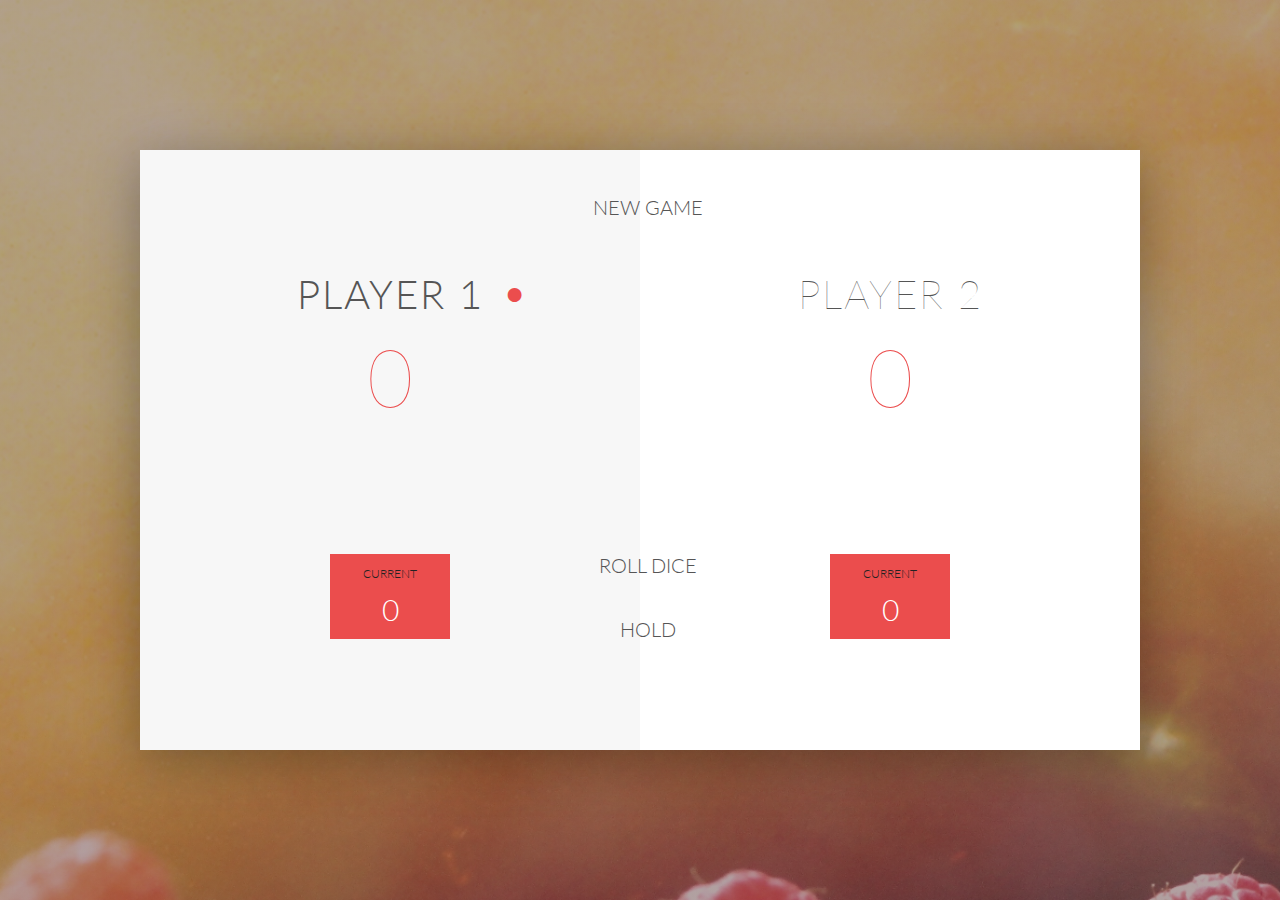
<file: pig-game/index.html>
<!DOCTYPE html>
<html lang="en">
    <head>
        <meta charset="UTF-8">
        <link href="https://fonts.googleapis.com/css?family=Lato:100,300,600" rel="stylesheet" type="text/css">
        <link href="http://code.ionicframework.com/ionicons/2.0.1/css/ionicons.min.css" rel="stylesheet" type="text/css">
        <link type="text/css" rel="stylesheet" href="style.css">
        
        <title>Pig Game</title>
    </head>

    <body>
        <div class="wrapper clearfix">
            <div class="player-0-panel active">
                <div class="player-name" id="name-0">Player 1</div>
                <div class="player-score" id="score-0">43</div>
                <div class="player-current-box">
                    <div class="player-current-label">Current</div>
                    <div class="player-current-score" id="current-0">11</div>
                </div>
            </div>
            
            <div class="player-1-panel">
                <div class="player-name" id="name-1">Player 2</div>
                <div class="player-score" id="score-1">72</div>
                <div class="player-current-box">
                    <div class="player-current-label">Current</div>
                    <div class="player-current-score" id="current-1">0</div>
                </div>
            </div>
            
            <button class="btn-new"><i class="ion-ios-plus-outline"></i>New game</button>
            <button class="btn-roll"><i class="ion-ios-loop"></i>Roll dice</button>
            <button class="btn-hold"><i class="ion-ios-download-outline"></i>Hold</button>
            
            <img src="dice-5.png" alt="Dice" class="dice1">
            <img src="dice-4.png" alt="Dice" class="dice2">
        </div>
        
        <script src="app.js"></script>
    </body>
</html>
</file>
<file: pig-game/style.css>
/**********************************************
*** GENERAL
**********************************************/

* {
    margin: 0;
    padding: 0;
    box-sizing: border-box;
    
}

.clearfix::after {
    content: "";
    display: table;
    clear: both;
}

body {
    background-image: linear-gradient(rgba(62, 20, 20, 0.4), rgba(62, 20, 20, 0.4)), url(back.jpg);
    background-size: cover;
    background-position: center;
    font-family: Lato;
    font-weight: 300;
    position: relative;
    height: 100vh;
    color: #555;
}

.wrapper {
    width: 1000px;
    position: absolute;
    top: 50%;
    left: 50%;
    transform: translate(-50%, -50%);
    background-color: #fff;
    box-shadow: 0px 10px 50px rgba(0, 0, 0, 0.3);
    overflow: hidden;
}

.player-0-panel,
.player-1-panel {
    width: 50%;
    float: left;
    height: 600px;
    padding: 100px;
}



/**********************************************
*** PLAYERS
**********************************************/

.player-name {
    font-size: 40px;
    text-align: center;
    text-transform: uppercase;
    letter-spacing: 2px;
    font-weight: 100;
    margin-top: 20px;
    margin-bottom: 10px;
    position: relative;
}

.player-score {
    text-align: center;
    font-size: 80px;
    font-weight: 100;
    color: #EB4D4D;
    margin-bottom: 130px;
}

.active { background-color: #f7f7f7; }
.active .player-name { font-weight: 300; }

.active .player-name::after {
    content: "\2022";
    font-size: 47px;
    position: absolute;
    color: #EB4D4D;
    top: -7px;
    right: 10px;
    
}

.player-current-box {
    background-color: #EB4D4D;
    color: #fff;
    width: 40%;
    margin: 0 auto;
    padding: 12px;
    text-align: center;
}

.player-current-label {
    text-transform: uppercase;
    margin-bottom: 10px;
    font-size: 12px;
    color: #222;
}

.player-current-score {
    font-size: 30px;
}

button {
    position: absolute;
    width: 200px;
    left: 50%;
    transform: translateX(-50%);
    color: #555;
    background: none;
    border: none;
    font-family: Lato;
    font-size: 20px;
    text-transform: uppercase;
    cursor: pointer;
    font-weight: 300;
    transition: background-color 0.3s, color 0.3s;
}

button:hover { font-weight: 600; }
button:hover i { margin-right: 20px; }

button:focus {
    outline: none;
}

i {
    color: #EB4D4D;
    display: inline-block;
    margin-right: 15px;
    font-size: 32px;
    line-height: 1;
    vertical-align: text-top;
    margin-top: -4px;
    transition: margin 0.3s;
}

.btn-new { top: 45px;}
.btn-roll { top: 403px;}
.btn-hold { top: 467px;}

.dice1 {
    position: absolute;
    left: 45%;
    top: 178px;
    transform: translateX(-50%);
    height: 100px;
    box-shadow: 0px 10px 60px rgba(0, 0, 0, 0.10);
}
.dice2 {
    position: absolute;
    left: 55%;
    top: 178px;
    transform: translateX(-50%);
    height: 100px;
    box-shadow: 0px 10px 60px rgba(0, 0, 0, 0.10);
}

.winner { background-color: #f7f7f7; }
.winner .player-name { font-weight: 300; color: #EB4D4D; }
</file>
